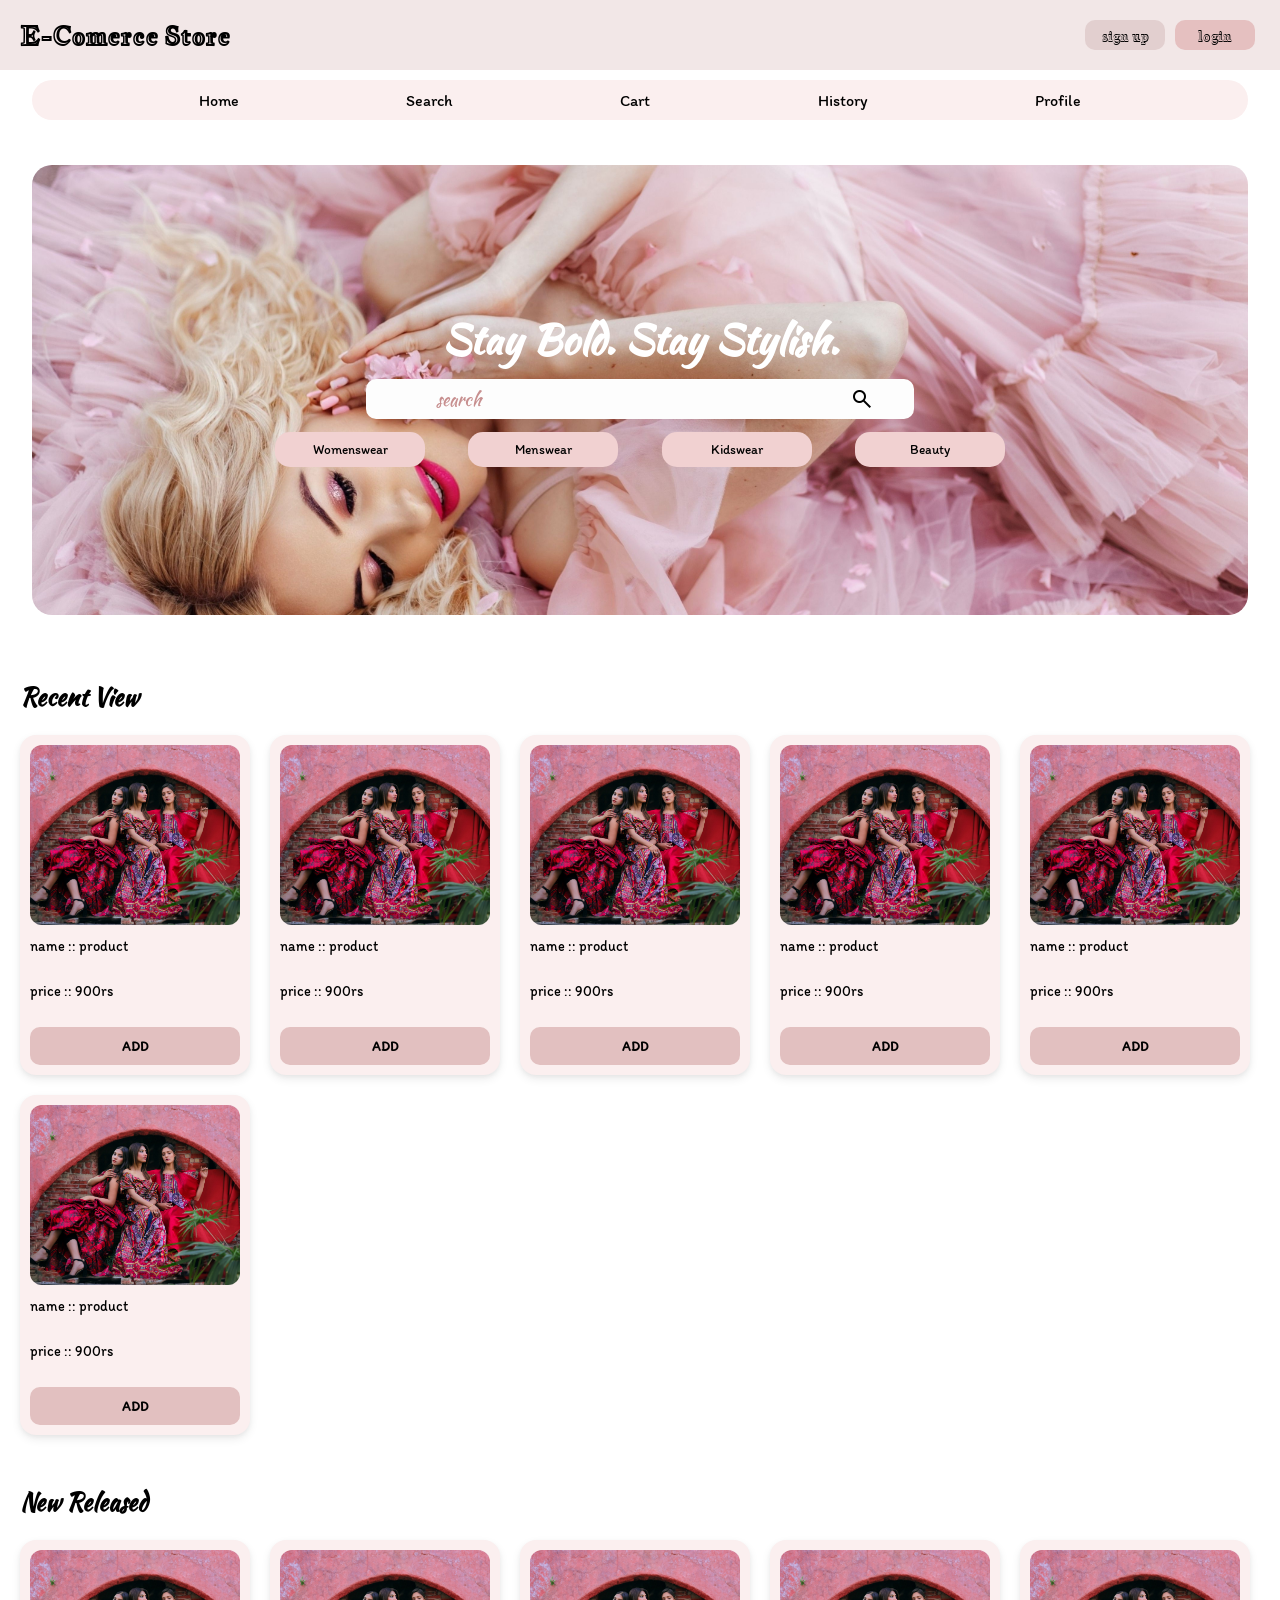
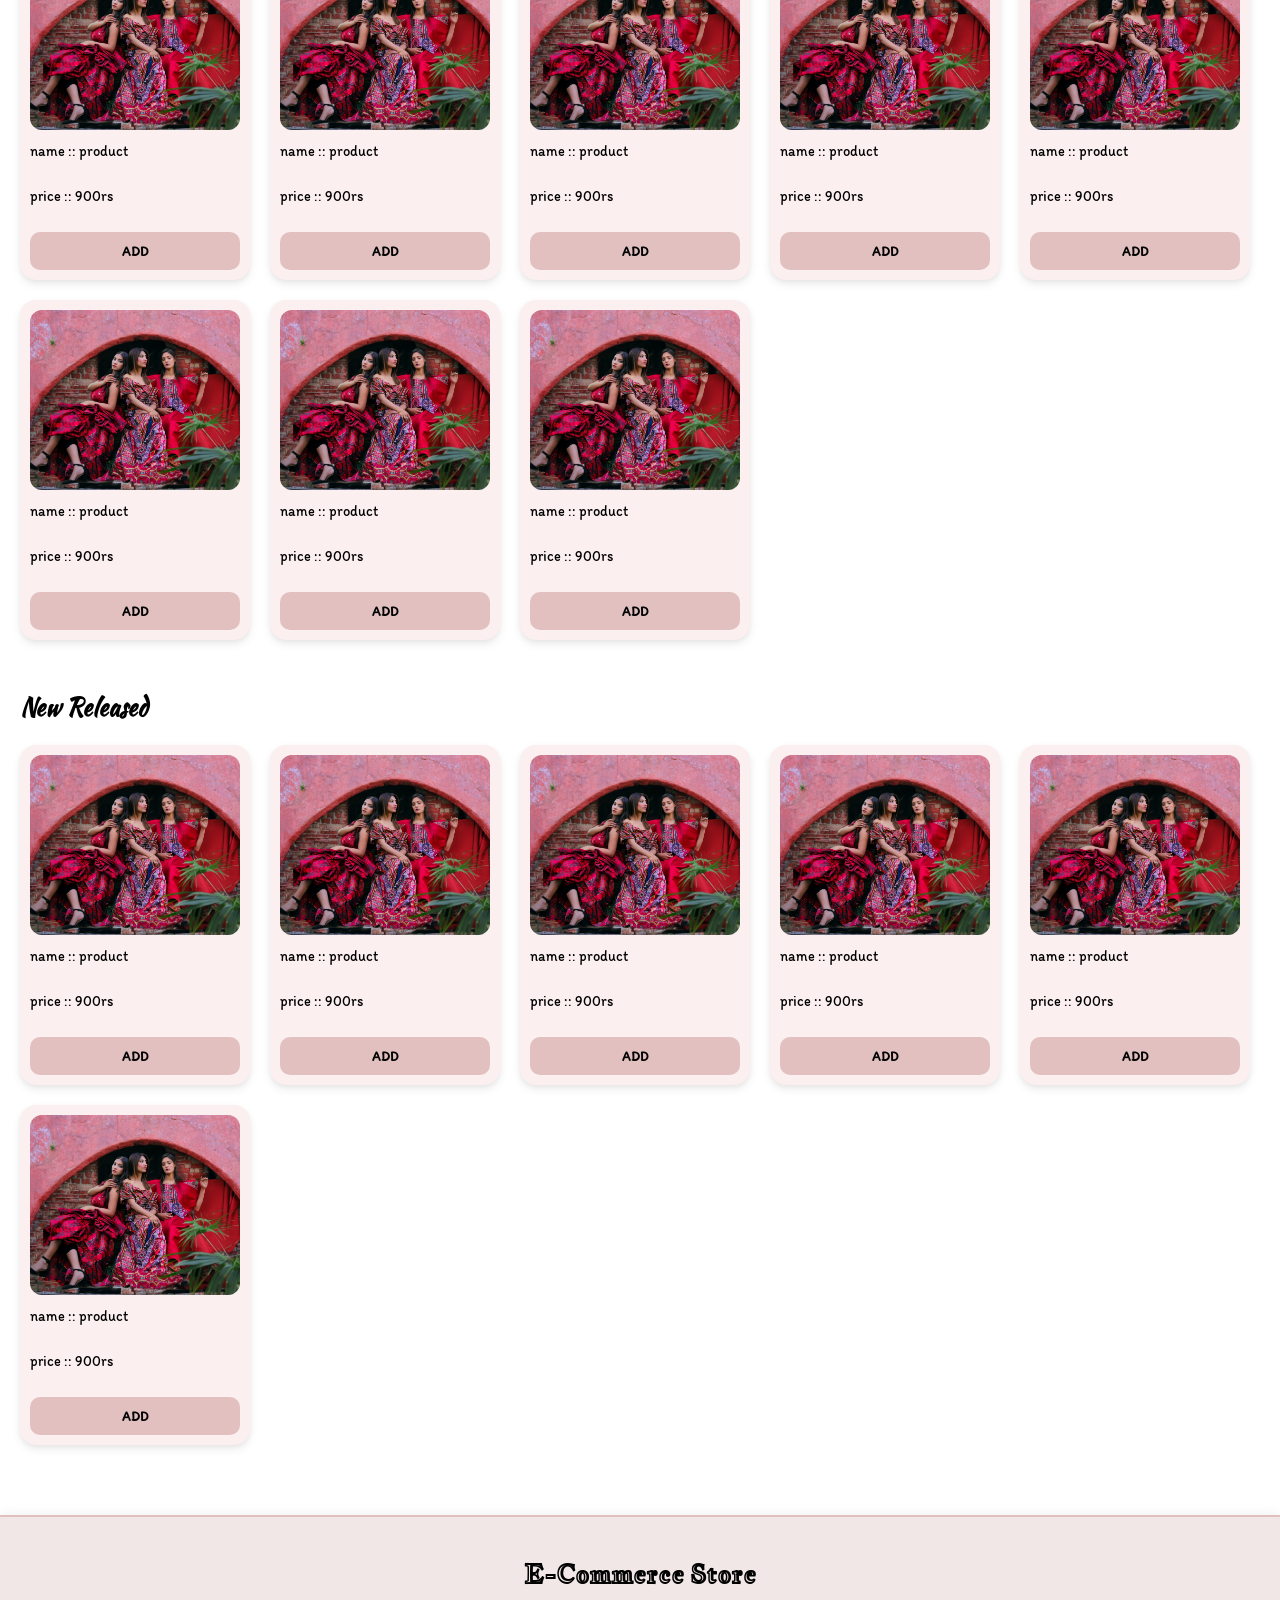
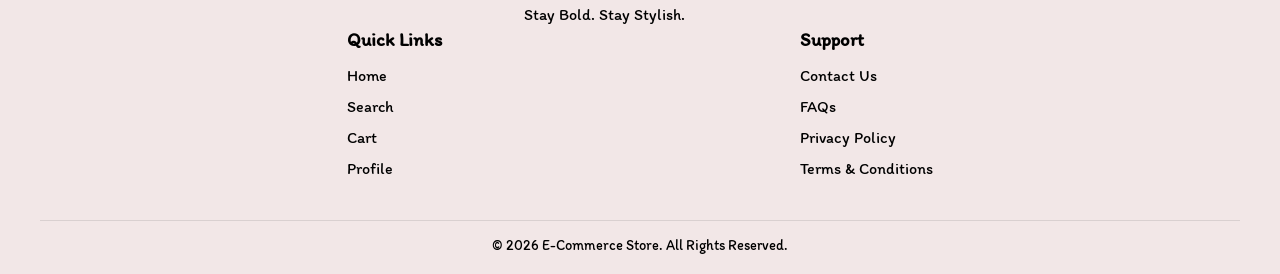
<file: index.html>
<!DOCTYPE html>
<html lang="en">

<head>
    <meta charset="UTF-8">
    <meta name="viewport" content="width=device-width, initial-scale=1.0">
    <title>E-Comerce Store</title>
    <link rel="stylesheet" href="index.css">
    <link href="https://fonts.googleapis.com/css2?family=Jacques+Francois+Shadow&display=swap" rel="stylesheet">
    <link rel="preconnect" href="https://fonts.googleapis.com">
    <link rel="preconnect" href="https://fonts.gstatic.com" crossorigin>
    <link href="https://fonts.googleapis.com/css2?family=Itim&display=swap" rel="stylesheet">
    <link rel="preconnect" href="https://fonts.googleapis.com">
    <link rel="preconnect" href="https://fonts.gstatic.com" crossorigin>
    <link href="https://fonts.googleapis.com/css2?family=Kaushan+Script&display=swap" rel="stylesheet">
    <link rel="stylesheet"
        href="https://fonts.googleapis.com/css2?family=Material+Symbols+Outlined:opsz,wght,FILL,GRAD@24,400,0,0&icon_names=search" />
    <link rel="stylesheet"
        href="https://fonts.googleapis.com/css2?family=Material+Symbols+Outlined:opsz,wght,FILL,GRAD@24,400,0,0&icon_names=user_attributes" />
    <link rel="stylesheet"
        href="https://fonts.googleapis.com/css2?family=Material+Symbols+Outlined:opsz,wght,FILL,GRAD@24,400,0,0&icon_names=mark_email_unread" />
    <link rel="stylesheet"
        href="https://fonts.googleapis.com/css2?family=Material+Symbols+Outlined:opsz,wght,FILL,GRAD@24,400,0,0&icon_names=lock" />
</head>

<body>
    <!-- This is an header of website it contain (name of website/logo,login and signup button) -->
    <!-- when the user is login/signup the button are disable and an circular image of user is appear -->
    <header>
        <h2>E-Comerce Store</h2>
        <div>
            <button id="signUpButton" class="header_buttons">sign up</button>
            <button id="loginButton" class="header_buttons">login</button>
        </div>
    </header>


    <!-- This is the navigation section of the website. -->
    <!-- User can switch page using this navigathin bar. -->
    <nav class="navigation_bar">
        <ul>
            <li class="nav_items">Home</li>
            <li class="nav_items">Search</li>
            <li class="nav_items">Cart</li>
            <li class="nav_items">History</li>
            <li class="nav_items">Profile</li>
        </ul>
    </nav>


    <!-- This is login page section user can login by his account -->
    <div class="login_section" id="loginPage">
        <div class="login_page">
            <div class="inner_box">
                <div class="left">
                    <h2>Welcome Back</h2>
                    <p>
                        Your favorite Dresses and Fashion collections are waiting.
                        Log in and continue your Fashionable journey.
                    </p>
                </div>

                <div class="right">
                    <h2>Login</h2>
                    <span class="logo">
                        <span class="material-symbols-outlined">
                            user_attributes
                        </span>
                    </span>
                    <p>login account for continue</p>
                    <div class="user_id">
                        <span class="user_logo"><span class="material-symbols-outlined">
                                user_attributes
                            </span></span>
                        <input type="text" placeholder="User Id" id="registerUserId">
                    </div>

                    <div class="l_password">
                        <span class="password_logo">
                            <span class="material-symbols-outlined">
                                lock
                            </span>
                        </span>
                        <input type="password" placeholder="Password">
                    </div>

                    <button type="button" id="loginAccountBtn" class="loginAccountBtn">Login Account</button>
                    <div class="switch_page">
                        <p>Don't have an account?</p>
                        <p id="goToRegisterPage">Register</p>
                        <p id="lCancel">cancel</p>
                    </div>
                </div>
            </div>
        </div>
    </div>

    <!-- This is registeration page section user can register his account -->
    <div class="registeration_section" id="registerPage">
        <div class="registeration_page">
            <div class="inner_box">
                <div class="left">
                    <h2>Join the Fashion Journey</h2>
                    <p>
                        Create your account and discover delicious recipes, save your favorites,
                        and explore a world of flavors crafted just for you.
                    </p>
                </div>

                <div class="right">
                    <h2>Create Account</h2>
                    <span class="logo">
                        <span class="material-symbols-outlined">
                            user_attributes
                        </span>
                    </span>
                    <p>create account for continue</p>
                    <div class="name">
                        <input type="text" placeholder="First Name" id="firstName">
                        <input type="text" placeholder="last Name" id="lastName">
                    </div>
                    <div class="user_id">
                        <span class="user_logo"><span class="material-symbols-outlined">
                                user_attributes
                            </span></span>
                        <input type="text" placeholder="User Id" id="registerUserId">
                    </div>
                    <div class="email">
                        <span class="email_logo">
                            <span class="material-symbols-outlined">
                                mark_email_unread
                            </span>
                        </span>
                        <input type="email" placeholder="Email" id="registerEmail">
                    </div>
                    <div class="password">
                        <input type="password" placeholder="Password">
                        <input type="password" placeholder="Confirm Password">
                    </div>
                    <div class="policy">
                        <input type="checkbox" id="isConditionAccepted">
                        <p>I have accepted all terms and conditions.</p>
                    </div>
                    <button type="button" id="createAccountBtn" class="createAccountBtn">Create Account</button>
                    <div class="switch_page">
                        <p>Already have an account?</p>
                        <p id="goToLoginPage">Login</p>
                        <p id="rCancel">cancel</p>
                    </div>
                </div>
            </div>
        </div>
    </div>

    <main>

        <!-- introductory section -->
        <section class="introductory_image">
            <div class="container">
                <!-- heading -->
                <h2>Stay Bold. Stay Stylish.</h2>

                <!-- search bar -->
                <div class="search_bar">
                    <input type="text" id="indexPageSearchText" placeholder="search">
                    <span class="material-symbols-outlined" id="searchSymbolBtn">
                        search
                    </span>
                </div>

                <!-- sujjestion buttons -->
                <div class="sujjestions">
                    <button class="search_content" id="womenswearButton">Womenswear</button>
                    <button class="search_content" id="menswearButton">Menswear</button>
                    <button class="search_content" id="kidswearButton">Kidswear</button>
                    <button class="search_content" id="beautyButton">Beauty</button>
                </div>
            </div>
        </section>

        <!-- This is an recent section in which user get the items which he purchase recently -->
        <section class="categories">
            <h2>Recent View</h2>
            <ul class="containers" id="recentBuyItems">
                <li class="content_box">
                    <img src="introBGImage.jpg" alt="product image">
                    <div class="content_box_bottom">
                        <p>name :: product</p>
                        <p>price :: 900rs</p>
                        <button class="add_to_cart_btn">ADD</button>
                    </div>
                </li>

                <li class="content_box">
                    <img src="introBGImage.jpg" alt="product image">
                    <div class="content_box_bottom">
                        <p>name :: product</p>
                        <p>price :: 900rs</p>
                        <button class="add_to_cart_btn">ADD</button>
                    </div>
                </li>
                <li class="content_box">
                    <img src="introBGImage.jpg" alt="product image">
                    <div class="content_box_bottom">
                        <p>name :: product</p>
                        <p>price :: 900rs</p>
                        <button class="add_to_cart_btn">ADD</button>
                    </div>
                </li>

                <li class="content_box">
                    <img src="introBGImage.jpg" alt="product image">
                    <div class="content_box_bottom">
                        <p>name :: product</p>
                        <p>price :: 900rs</p>
                        <button class="add_to_cart_btn">ADD</button>
                    </div>
                </li>
                <li class="content_box">
                    <img src="introBGImage.jpg" alt="product image">
                    <div class="content_box_bottom">
                        <p>name :: product</p>
                        <p>price :: 900rs</p>
                        <button class="add_to_cart_btn">ADD</button>
                    </div>
                </li>

                <li class="content_box">
                    <img src="introBGImage.jpg" alt="product image">
                    <div class="content_box_bottom">
                        <p>name :: product</p>
                        <p>price :: 900rs</p>
                        <button class="add_to_cart_btn">ADD</button>
                    </div>
                </li>
            </ul>
        </section>

        <!-- This is section for new released items. -->
        <section class="categories">
            <h2>New Released</h2>
            <ul class="containers" id="newReleases">
                <li class="content_box">
                    <img src="introBGImage.jpg" alt="product image">
                    <div class="content_box_bottom">
                        <p>name :: product</p>
                        <p>price :: 900rs</p>
                        <button class="add_to_cart_btn">ADD</button>
                    </div>
                </li>

                <li class="content_box">
                    <img src="introBGImage.jpg" alt="product image">
                    <div class="content_box_bottom">
                        <p>name :: product</p>
                        <p>price :: 900rs</p>
                        <button class="add_to_cart_btn">ADD</button>
                    </div>
                </li>
                <li class="content_box">
                    <img src="introBGImage.jpg" alt="product image">
                    <div class="content_box_bottom">
                        <p>name :: product</p>
                        <p>price :: 900rs</p>
                        <button class="add_to_cart_btn">ADD</button>
                    </div>
                </li>
                <li class="content_box">
                    <img src="introBGImage.jpg" alt="product image">
                    <div class="content_box_bottom">
                        <p>name :: product</p>
                        <p>price :: 900rs</p>
                        <button class="add_to_cart_btn">ADD</button>
                    </div>
                </li>
                <li class="content_box">
                    <img src="introBGImage.jpg" alt="product image">
                    <div class="content_box_bottom">
                        <p>name :: product</p>
                        <p>price :: 900rs</p>
                        <button class="add_to_cart_btn">ADD</button>
                    </div>
                </li>

                <li class="content_box">
                    <img src="introBGImage.jpg" alt="product image">
                    <div class="content_box_bottom">
                        <p>name :: product</p>
                        <p>price :: 900rs</p>
                        <button class="add_to_cart_btn">ADD</button>
                    </div>
                </li>
                <li class="content_box">
                    <img src="introBGImage.jpg" alt="product image">
                    <div class="content_box_bottom">
                        <p>name :: product</p>
                        <p>price :: 900rs</p>
                        <button class="add_to_cart_btn">ADD</button>
                    </div>
                </li>

                <li class="content_box">
                    <img src="introBGImage.jpg" alt="product image">
                    <div class="content_box_bottom">
                        <p>name :: product</p>
                        <p>price :: 900rs</p>
                        <button class="add_to_cart_btn">ADD</button>
                    </div>
                </li>
            </ul>
        </section>

        <!-- This is section of popular items. -->
        <section class="categories">
            <h2>New Released</h2>
            <ul class="containers" id="popularItems">
                <li class="content_box">
                    <img src="introBGImage.jpg" alt="product image">
                    <div class="content_box_bottom">
                        <p>name :: product</p>
                        <p>price :: 900rs</p>
                        <button class="add_to_cart_btn">ADD</button>
                    </div>
                </li>

                <li class="content_box">
                    <img src="introBGImage.jpg" alt="product image">
                    <div class="content_box_bottom">
                        <p>name :: product</p>
                        <p>price :: 900rs</p>
                        <button class="add_to_cart_btn">ADD</button>
                    </div>
                </li>
                <li class="content_box">
                    <img src="introBGImage.jpg" alt="product image">
                    <div class="content_box_bottom">
                        <p>name :: product</p>
                        <p>price :: 900rs</p>
                        <button class="add_to_cart_btn">ADD</button>
                    </div>
                </li>

                <li class="content_box">
                    <img src="introBGImage.jpg" alt="product image">
                    <div class="content_box_bottom">
                        <p>name :: product</p>
                        <p>price :: 900rs</p>
                        <button class="add_to_cart_btn">ADD</button>
                    </div>
                </li>
                <li class="content_box">
                    <img src="introBGImage.jpg" alt="product image">
                    <div class="content_box_bottom">
                        <p>name :: product</p>
                        <p>price :: 900rs</p>
                        <button class="add_to_cart_btn">ADD</button>
                    </div>
                </li>

                <li class="content_box">
                    <img src="introBGImage.jpg" alt="product image">
                    <div class="content_box_bottom">
                        <p>name :: product</p>
                        <p>price :: 900rs</p>
                        <button class="add_to_cart_btn">ADD</button>
                    </div>
                </li>
            </ul>
        </section>
    </main>

    <!-- This is an footer section of this website -->
    <footer class="footer">
        <div class="footer_brand">
            <h2>E-Commerce Store</h2>
            <p>Stay Bold. Stay Stylish.</p>
        </div>

        <div class="footer_content">
            <div class="footer_links">
                <h3>Quick Links</h3>
                <ul>
                    <li>Home</li>
                    <li>Search</li>
                    <li>Cart</li>
                    <li>Profile</li>
                </ul>
            </div>

            <div class="footer_support">
                <h3>Support</h3>
                <ul>
                    <li>Contact Us</li>
                    <li>FAQs</li>
                    <li>Privacy Policy</li>
                    <li>Terms & Conditions</li>
                </ul>
            </div>
        </div>

        <div class="footer_bottom">
            <p>© 2026 E-Commerce Store. All Rights Reserved.</p>
        </div>
    </footer>
</body>
<script src="index.js"></script>

</html>
</file>
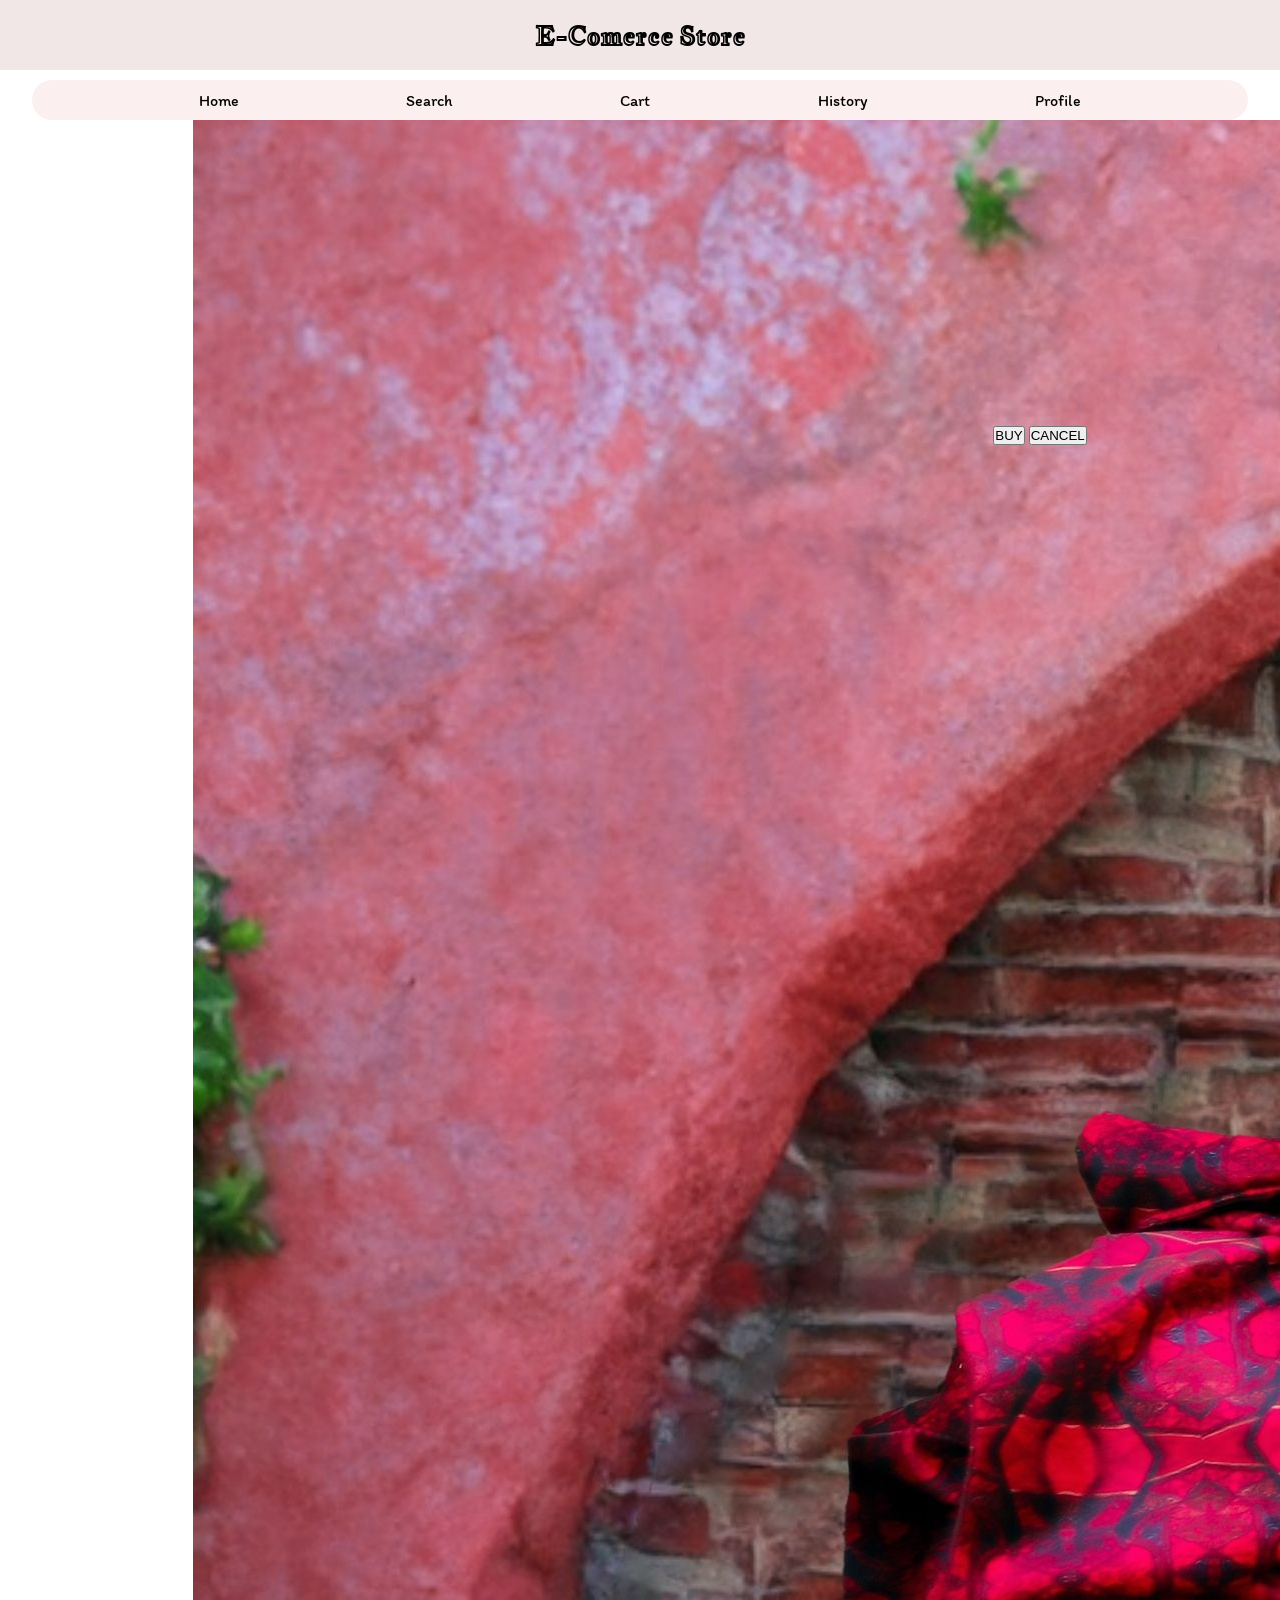
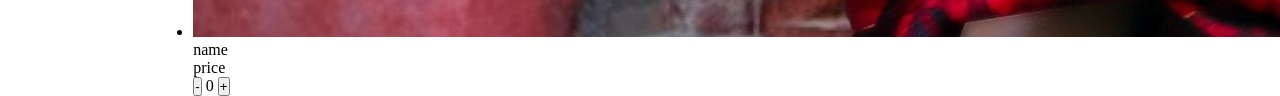
<file: cart_page.html>
<!DOCTYPE html>
<html lang="en">

<head>
    <meta charset="UTF-8">
    <meta name="viewport" content="width=device-width, initial-scale=1.0">
    <title>Cart Page</title>
    <link rel="stylesheet" href="cart.css">
    <link href="https://fonts.googleapis.com/css2?family=Jacques+Francois+Shadow&display=swap" rel="stylesheet">
    <link rel="preconnect" href="https://fonts.googleapis.com">
    <link rel="preconnect" href="https://fonts.gstatic.com" crossorigin>
    <link href="https://fonts.googleapis.com/css2?family=Itim&display=swap" rel="stylesheet">
    <link rel="preconnect" href="https://fonts.googleapis.com">
    <link rel="preconnect" href="https://fonts.gstatic.com" crossorigin>
    <link href="https://fonts.googleapis.com/css2?family=Kaushan+Script&display=swap" rel="stylesheet">
    <link rel="stylesheet"
        href="https://fonts.googleapis.com/css2?family=Material+Symbols+Outlined:opsz,wght,FILL,GRAD@24,400,0,0&icon_names=search" />
</head>

<body>
    <!-- header html code -->
    <header>
        <h2>E-Comerce Store</h2>
    </header>

    <!-- navigation bar html code -->
    <nav class="navigation_bar">
        <ul>
            <li class="nav_items">Home</li>
            <li class="nav_items">Search</li>
            <li class="nav_items">Cart</li>
            <li class="nav_items">History</li>
            <li class="nav_items">Profile</li>
        </ul>
    </nav>


    <!-- main section of cart items -->
    <main>
        <!-- cart items -->
        <section class="cart_items">
            <ul class="cart_item_list">
                <li>
                    <img src="introBG.jpg" alt="image">
                    <div class="cart_item_data">
                        <p>name</p>
                        <p>price</p>
                    </div>
                    <div class="item_quantity">
                        <button id="minusBtn">-</button>
                        <span id="quantity">0</span>
                        <button id="plusBtn">+</button>
                    </div>
                </li>
            </ul>
        </section>

        <!-- decision making -->
        <section class="buy_or_cancel">
            <button class="decision_btn" id="buyBtn">BUY</button>
            <button class="decision_btn" id="cancelBtn">CANCEL</button>
        </section>
    </main>
</body>

</html>
</file>
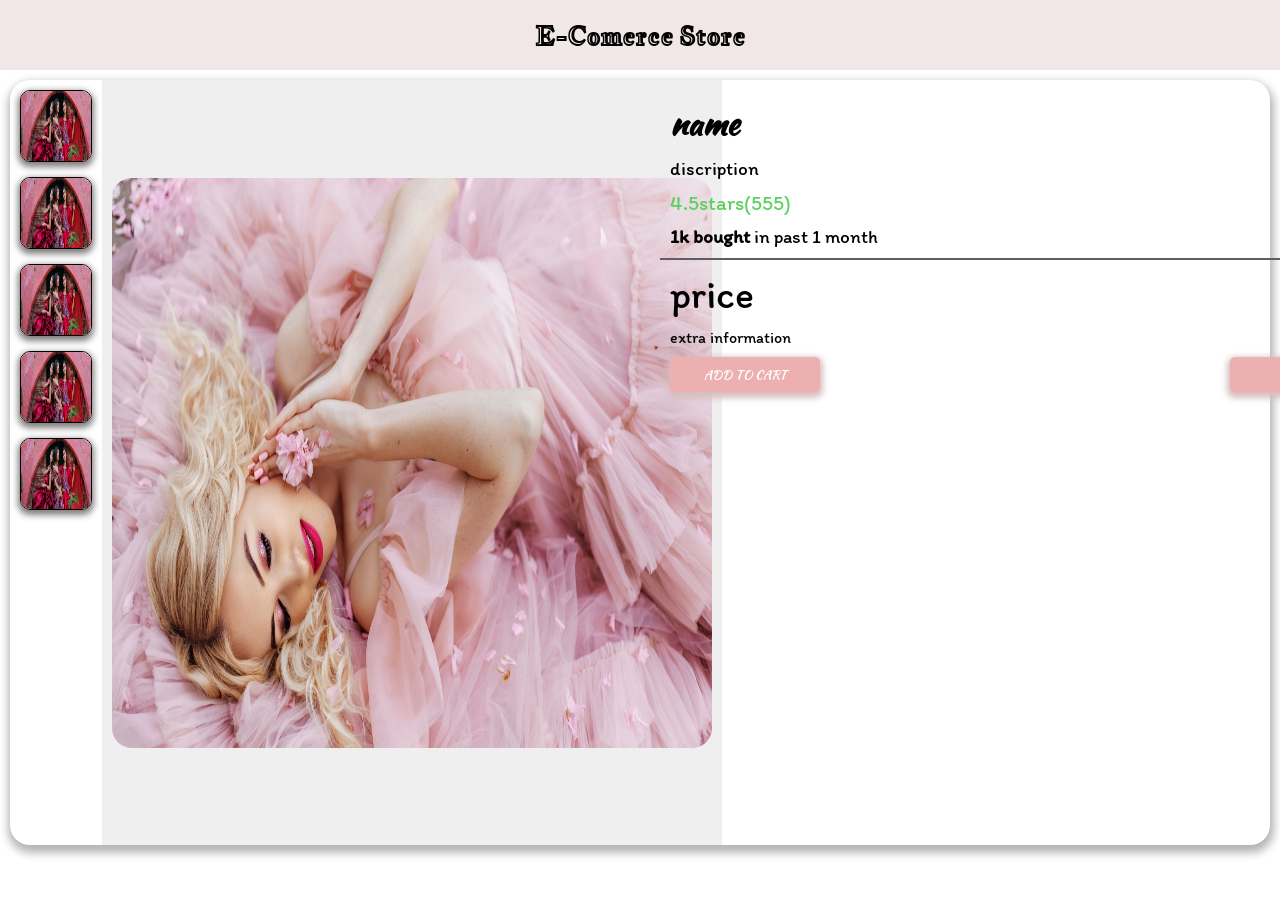
<file: display_items.html>
<!DOCTYPE html>
<html lang="en">

<head>
    <meta charset="UTF-8">
    <meta name="viewport" content="width=device-width, initial-scale=1.0">
    <title>Display Items</title>
    <link rel="stylesheet" href="display_item.css">
    <link href="https://fonts.googleapis.com/css2?family=Jacques+Francois+Shadow&display=swap" rel="stylesheet">
    <link rel="preconnect" href="https://fonts.googleapis.com">
    <link rel="preconnect" href="https://fonts.gstatic.com" crossorigin>
    <link href="https://fonts.googleapis.com/css2?family=Itim&display=swap" rel="stylesheet">
    <link rel="preconnect" href="https://fonts.googleapis.com">
    <link rel="preconnect" href="https://fonts.gstatic.com" crossorigin>
    <link href="https://fonts.googleapis.com/css2?family=Kaushan+Script&display=swap" rel="stylesheet">
</head>

<body>
    <!-- header html code -->
    <header>
        <h2>E-Comerce Store</h2>
    </header>

    <main>
        <section class="container">
            <aside class="left">
                <div class="left_sujjestions">
                    <img src="introBG.jpg" alt="image">
                    <img src="introBG.jpg" alt="image">
                    <img src="introBG.jpg" alt="image">
                    <img src="introBG.jpg" alt="image">
                    <img src="introBG.jpg" alt="image">
                </div>
                <div class="item_image">
                    <img src="introBG3.jpg" alt="image">
                </div>
            </aside>
            <aside class="right">
                <div class="upper">
                    <h3>name</h3>
                    <p>discription</p>
                    <div class="rating">
                        <span>4.5</span>
                        <span>stars</span>
                        <span>(555)</span>
                    </div>
                    <p><strong>1k bought</strong> in past 1 month</p>
                </div>
                <div class="below">
                    <div class="price" id="price">price</div>
                    <div class="extra_info">extra information</div>
                    <div class="buttons">
                        <button id="addToCartBtn" class="btn">ADD TO CART</button>
                        <button id="buyBtn" class="btn">BUY</button>
                    </div>
                </div>
            </aside>
        </section>
    </main>
</body>

</html>
</file>
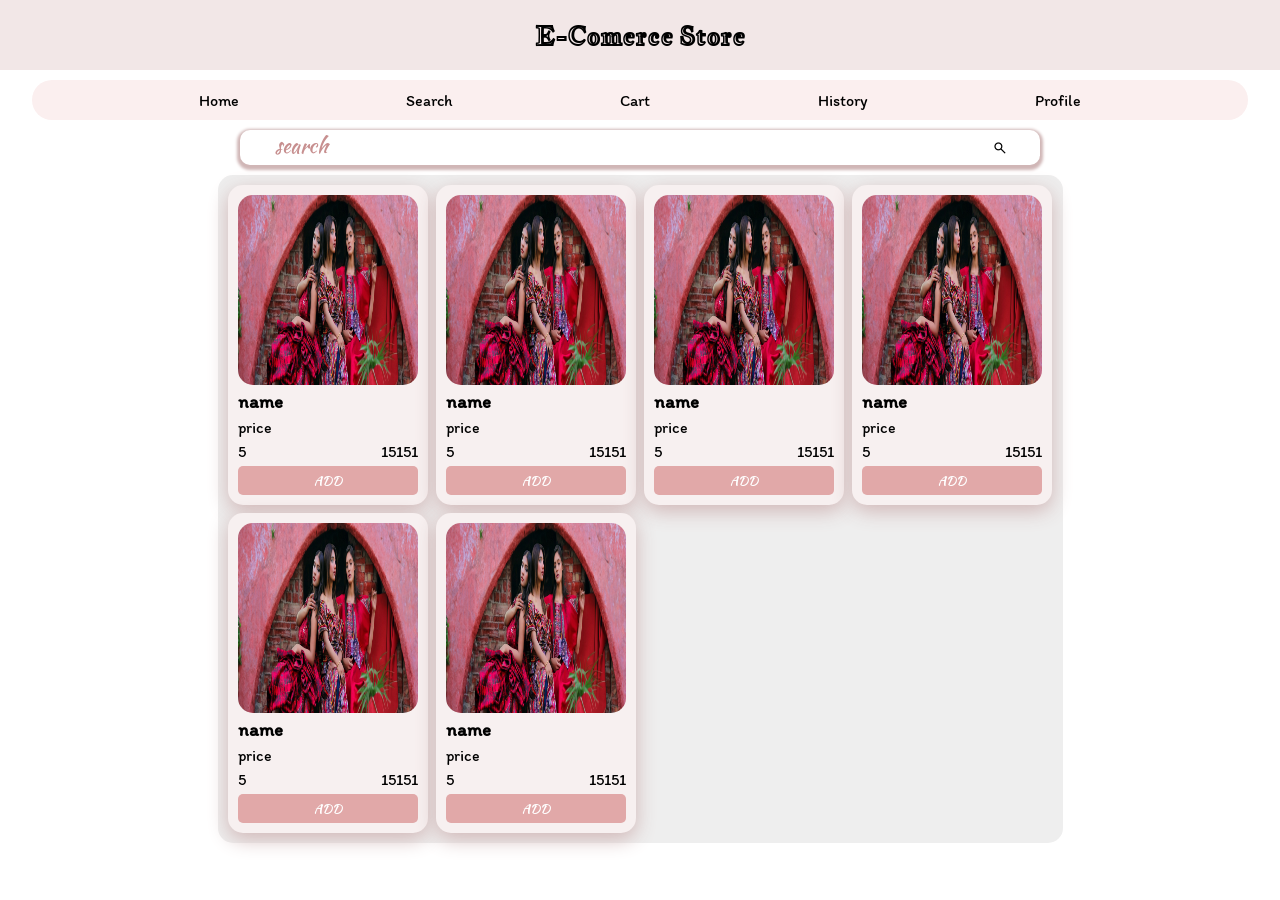
<file: search.html>
<!DOCTYPE html>
<html lang="en">

<head>
    <meta charset="UTF-8">
    <meta name="viewport" content="width=device-width, initial-scale=1.0">
    <title>Search Page</title>
    <link rel="stylesheet" href="search.css">
    <link href="https://fonts.googleapis.com/css2?family=Jacques+Francois+Shadow&display=swap" rel="stylesheet">
    <link rel="preconnect" href="https://fonts.googleapis.com">
    <link rel="preconnect" href="https://fonts.gstatic.com" crossorigin>
    <link href="https://fonts.googleapis.com/css2?family=Itim&display=swap" rel="stylesheet">
    <link rel="preconnect" href="https://fonts.googleapis.com">
    <link rel="preconnect" href="https://fonts.gstatic.com" crossorigin>
    <link href="https://fonts.googleapis.com/css2?family=Kaushan+Script&display=swap" rel="stylesheet">
    <link rel="stylesheet"
        href="https://fonts.googleapis.com/css2?family=Material+Symbols+Outlined:opsz,wght,FILL,GRAD@24,400,0,0&icon_names=search" />
</head>

<body>
    <!-- header html code -->
    <header>
        <h2>E-Comerce Store</h2>
    </header>

    <!-- navigation bar html code -->
    <nav class="navigation_bar">
        <ul>
            <li class="nav_items">Home</li>
            <li class="nav_items">Search</li>
            <li class="nav_items">Cart</li>
            <li class="nav_items">History</li>
            <li class="nav_items">Profile</li>
        </ul>
    </nav>

    <!-- search bar html code -->
    <main>
        <section class="search_input">
            <div class="container">
                <input type="text" placeholder="search" id="searchProductInput">
                <span class="material-symbols-outlined" id="searchSymbolBtn">
                    search
                </span>
            </div>
        </section>


        <!-- search items section. ser see the searched items here. -->
        <section class="search_items">
            <ul class="item_list">
                <li>
                    <img src="introBG.jpg" alt="image" class="item_image">
                    <h3 class="item_name">name</h3>
                    <div class="price">price</div>
                    <div class="rating">
                        <div class="star">5</div>
                        <div class="number_of_reviews">15151</div>
                    </div>
                    <button class="add_to_cart_btn">ADD</button>
                </li>
                <li>
                    <img src="introBG.jpg" alt="image" class="item_image">
                    <h3 class="item_name">name</h3>
                    <div class="price">price</div>
                    <div class="rating">
                        <div class="star">5</div>
                        <div class="number_of_reviews">15151</div>
                    </div>
                    <button class="add_to_cart_btn">ADD</button>
                </li>
                <li>
                    <img src="introBG.jpg" alt="image" class="item_image">
                    <h3 class="item_name">name</h3>
                    <div class="price">price</div>
                    <div class="rating">
                        <div class="star">5</div>
                        <div class="number_of_reviews">15151</div>
                    </div>
                    <button class="add_to_cart_btn">ADD</button>
                </li>
                <li>
                    <img src="introBG.jpg" alt="image" class="item_image">
                    <h3 class="item_name">name</h3>
                    <div class="price">price</div>
                    <div class="rating">
                        <div class="star">5</div>
                        <div class="number_of_reviews">15151</div>
                    </div>
                    <button class="add_to_cart_btn">ADD</button>
                </li>
                <li>
                    <img src="introBG.jpg" alt="image" class="item_image">
                    <h3 class="item_name">name</h3>
                    <div class="price">price</div>
                    <div class="rating">
                        <div class="star">5</div>
                        <div class="number_of_reviews">15151</div>
                    </div>
                    <button class="add_to_cart_btn">ADD</button>
                </li>
                <li>
                    <img src="introBG.jpg" alt="image" class="item_image">
                    <h3 class="item_name">name</h3>
                    <div class="price">price</div>
                    <div class="rating">
                        <div class="star">5</div>
                        <div class="number_of_reviews">15151</div>
                    </div>
                    <button class="add_to_cart_btn">ADD</button>
                </li>
            </ul>
        </section>
    </main>
</body>

</html>
</file>
<file: index.css>
* {
    margin: 0;
    padding: 0;
}

body {
    margin: 0;
    padding: 0;
    box-sizing: border-box;
}

:root {

    /* header style kit */
    --headerFont: "Jacques Francois Shadow";
    --headerBGColor: #F2E7E7;
    --signUpButtonColor: #E2CFCF;
    --loginButtonColor: #E5C0C0;
    --headerTextColor: #000000;


    /* navigation bar style kit */
    --navBarBGColor: #FBEFEF;
    --navBarFont: "Itim";
    --navBarTextColor: #000000;


    /* registeration and login page style kit */
    --pageBGColor: linear-gradient(135deg,
            #ffa5e5,
            #f78b8b,
            #cf6ede);
    --innerBoxBGColor: #FBEFEF;
    --pageHeadingFont: "Jacques Francois Shadow";
    --pageRemainingItemFont: "Itim";
    --pageItemColor: #000000;


    /* introductory section style kit */
    --introBGImg: url("introBG3.jpg");
    --introFont: "Kaushan Script";
    --introTextColor: #FFFFFF;
    --sujjestionFont: "Itim";
    --sujjestionBGColor: #F1D1D1;
    --sujjestionTextColor: #000000;
    --searchBarBG: #FDFDFD;
    --searchTextColor: #C78F8F;


    /* category sections style kit */
    --categoryHeadingFont: "Kaushan Script";
    --categoryFont: "Itim";
    --categoryTextColor: #000000;
    --addBtnBGColor: #E2C0C0;
    --categoryBGColor: #FBEFEF;
    --contentBoxShadow: 0 4px 10px rgba(0, 0, 0, 0.08),
        0 2px 4px rgba(0, 0, 0, 0.04);
    --contentBoxShadowOnHover: 0 12px 25px rgba(0, 0, 0, 0.15),
        0 5px 10px rgba(0, 0, 0, 0.08);
    --addBtnShadow: 0 4px 10px rgba(0, 0, 0, 0.15);


    /* footer style kit */
    --footerBGColor: #F2E7E7;
    --footerBorderColor: #E2C0C0;
    --footerHeadingFont: "Jacques Francois Shadow";
    --footerTextFont: "Itim";
    --footerHeadingColor: #000000;
    --footerTextColor: #000000;
    --footerHoverColor: #C78F8F;
    --footerDividerColor: rgba(0, 0, 0, 0.1);
    --footerShadow: 0 -2px 10px rgba(0, 0, 0, 0.05);
}



/* header styling start from here. */
header {
    height: 70px;
    display: flex;
    align-items: center;
    justify-content: space-between;
    padding: 0 20px;
    background-color: var(--headerBGColor);
    font-family: var(--headerFont);
    color: var(--headerTextColor);
}

header div {
    display: flex;
    align-items: center;
}

.header_buttons {
    width: 80px;
    height: 30px;
    margin: 0 5px;
    border-radius: 10px;
    border: none;
    font-family: var(--headerFont);
    transition: transform 0.3s ease;
}

.header_buttons:hover {
    transform: scale(1.2);
}

.header_buttons:active {
    transform: scale(0.9);
}

#signUpButton {
    background-color: var(--signUpButtonColor);
}

#loginButton {
    background-color: var(--loginButtonColor);
}


/* navigation bar styling start from here. */
.navigation_bar {
    width: 100vw;
    height: 50px;
    display: flex;
    justify-content: center;
}

.navigation_bar ul {
    display: flex;
    justify-content: space-evenly;
    align-items: center;
    width: 95%;
    height: 40px;
    background-color: var(--navBarBGColor);
    border-radius: 20px;
    margin: 10px 0;
}

.nav_items {
    list-style: none;
    color: var(--navBarTextColor);
    font-family: var(--navBarFont);
    transition: transform 0.3s ease;
}

.nav_items:hover {
    transform: scale(1.2);
}

.nav_items:active {
    transform: scale(0.9);
}


/* introductory section style start from here */
.introductory_image {
    margin: 20px 0;
    height: 500px;
    display: flex;
    justify-content: center;
    align-items: center;
}

.container {
    width: 95%;
    height: 90%;
    background: var(--introBGImg);
    background-size: cover;
    background-position: center;
    background-repeat: no-repeat;
    display: flex;
    flex-direction: column;
    justify-content: center;
    align-items: center;
    border-radius: 20px;
}

/* heading style */
.container h2 {
    font-family: var(--introFont);
    color: var(--introTextColor);
    font-size: 2.5rem;
}

/* search bar style */
.search_bar {
    width: 45%;
    height: 40px;
    margin: 10px 0;
    background-color: var(--searchBarBG);
    display: flex;
    justify-content: center;
    align-items: center;
    border-radius: 10px;
}

.search_bar input {
    width: 70%;
    height: 25px;
    margin: 0 20px;
    padding: 0 10px;
    background: transparent;
    border: none;
    font-size: 1.1rem;
    color: var(--searchTextColor);
    font-family: var(--introFont);
}

.search_bar input::placeholder {
    color: var(--searchTextColor);
    font-family: var(--introFont);
}

.search_bar input:focus {
    outline: none;
}

/* search icon style */
.material-symbols-outlined:hover {
    transform: scale(1.2);
    transition: transform 0.3s ease;
}

.material-symbols-outlined:active {
    transform: scale(0.9);
}

/* sujjestion section style */
.sujjestions {
    width: 60%;
    height: 40px;
    display: flex;
    justify-content: space-between;
    align-items: center;
}

.search_content {
    width: 150px;
    height: 35px;
    border-radius: 15px;
    border: none;
    background-color: var(--sujjestionBGColor);
    font-family: var(--sujjestionFont);
    color: var(--sujjestionTextColor);
    transition: transform 0.3s ease;
}

.search_content:hover {
    transform: scale(1.15);
}

.search_content:active {
    transform: scale(0.9);
}


/* category section style start from here */
.categories {
    padding: 20px;
    margin: 10px 0;
}

.categories h2 {
    margin-bottom: 20px;
    font-family: var(--categoryHeadingFont);
    color: var(--categoryTextColor);
}

.containers {
    display: flex;
    width: 100%;
    gap: 20px;
    align-items: center;
    flex-wrap: wrap;
    list-style: none;
    padding: 0;
    scrollbar-width: none;
}

/* Product Card */
.content_box {
    width: 210px;
    height: 320px;
    background-color: var(--categoryBGColor);
    border-radius: 16px;
    padding: 10px;
    display: flex;
    flex-direction: column;
    flex: 0 0 210px;
    align-items: center;
    box-shadow: var(--contentBoxShadow);
    transition: transform 0.3s ease,
        box-shadow 0.3s ease;
    flex-shrink: 0;
}

.content_box:hover {
    transform: translateY(-4px);
    box-shadow: var(--contentBoxShadowOnHover);
}

/* Product Image */
.content_box img {
    width: 100%;
    height: 180px;
    object-fit: cover;
    border-radius: 12px;
    transition: transform 0.3s ease;
}

/* Image Zoom Effect */
.content_box:hover img {
    transform: scale(1.04);
}

.content_box img:active {
    transition: transform 0.3s ease;
    transform: scale(0.9);
}

.content_box_bottom {
    width: 100%;
    flex: 1;
    margin-top: 12px;
    display: flex;
    flex-direction: column;
    justify-content: space-between;
}

.content_box_bottom p {
    font-family: var(--categoryFont);
    color: var(--categoryTextColor);
    font-size: 0.9rem;
    margin: 0;
}

/* Add To Cart Button */
.add_to_cart_btn {
    width: 100%;
    height: 38px;
    background-color: var(--addBtnBGColor);
    color: var(--categoryTextColor);
    border: none;
    border-radius: 10px;
    font-family: var(--categoryFont);
    font-weight: 600;
    cursor: pointer;
    transition:
        transform 0.2s ease,
        opacity 0.2s ease,
        box-shadow 0.2s ease;
}

.add_to_cart_btn:hover {
    opacity: 0.9;
    transform: translateY(-2px);
    box-shadow: var(--addBtnShadow);
}

.add_to_cart_btn:active {
    transform: scale(0.96);
}


/* footer styling start from here */
.footer {
    display: flex;
    flex-direction: column;
    align-items: center;

    margin-top: 50px;
    padding: 40px 40px 20px;

    background-color: var(--footerBGColor);
    border-top: 2px solid var(--footerBorderColor);
    box-shadow: var(--footerShadow);
}

.footer_content {
    width: 100%;
    max-width: 1400px;

    display: flex;
    justify-content: space-evenly;
    flex-wrap: wrap;
    gap: 50px;
}

.footer_brand {
    max-width: 320px;
}

.footer_brand h2 {
    font-family: var(--footerHeadingFont);
    color: var(--footerHeadingColor);
    margin-bottom: 12px;
}

.footer_brand p {
    font-family: var(--footerTextFont);
    color: var(--footerTextColor);
    line-height: 1.6;
}

.footer_links h3,
.footer_support h3 {
    font-family: var(--footerTextFont);
    color: var(--footerHeadingColor);
    margin-bottom: 15px;
}

.footer_links ul,
.footer_support ul {
    list-style: none;
}

.footer_links li,
.footer_support li {
    font-family: var(--footerTextFont);
    color: var(--footerTextColor);

    margin-bottom: 12px;
    cursor: pointer;

    transition:
        color 0.2s ease,
        transform 0.2s ease;
}

.footer_links li:hover,
.footer_support li:hover {
    color: var(--footerHoverColor);
    transform: translateX(5px);
}

.footer_links li:active,
.footer_support li:active {
    transform: scale(0.95);
}

.footer_bottom {
    width: 100%;
    max-width: 1400px;

    margin-top: 30px;
    padding-top: 15px;

    border-top: 1px solid var(--footerDividerColor);
    text-align: center;
}

.footer_bottom p {
    font-family: var(--footerTextFont);
    color: var(--footerTextColor);
    font-size: 0.9rem;
}


/* Styling of registeration and login page start from here */
.login_section {
    display: none;
    justify-content: center;
    align-items: center;
    position: fixed;
    left: 0;
    top: 0;
    width: 100vw;
    height: 100vh;
    background: transparent;
    backdrop-filter: blur(5px);
}

.registeration_section {
    display: none;
    justify-content: center;
    align-items: center;
    position: fixed;
    left: 0;
    top: 0;
    background-color: white;
    width: 100vw;
    height: 100vh;
    background: transparent;
    backdrop-filter: blur(5px);
}

.registeration_page,
.login_page {
    width: 80%;
    height: 80%;
    z-index: 2;
    opacity: 1;
    background: var(--pageBGColor);
    padding: 40px;
    border-radius: 15px;
}

.inner_box {
    background-color: var(--innerBoxBGColor);
    display: flex;
    justify-content: center;
    align-items: center;
    width: 100%;
    height: 85%;
    padding: 40px 0;
    border-radius: 15px;
}

.inner_box input::placeholder {
    color: black;
    font-family: var(--pageRemainingItemFont);
}


/* left side styling */
.left {
    width: 60%;
    height: 100%;
    display: flex;
    flex-direction: column;
    justify-content: center;
    align-items: center;
    border-right: 2px solid red;
}

.left h2 {
    font-family: var(--pageHeadingFont);
    font-size: 3rem;
    margin-bottom: 20px;
    color: var(--pageItemColor);
}

.left p {
    font-size: 1.2rem;
    font-family: var(--pageRemainingItemFont);
    color: var(--pageItemColor);
}


/* right side styling */
.right {
    height: 100%;
    display: flex;
    flex-direction: column;
    align-items: center;
    justify-content: center;
    color: var(--pageItemColor);
    margin-left: 20px;
}

.right h2 {
    font-family: var(--pageHeadingFont);
    font-size: 2rem;
    margin-bottom: 5px;
}

.logo {
    width: 60px;
    height: 60px;
    border-radius: 30px;
    background: var(--pageBGColor);
}

.logo span {
    width: 100%;
    height: 100%;
    color: white;
    display: flex;
    justify-content: center;
    align-items: center;
    font-size: 2.5rem;
}

.right p {
    font-family: var(--pageRemainingItemFont);
    margin-bottom: 10px;
}

.name,
.password {
    width: 300px;
    display: flex;
    justify-content: space-between;
    align-items: center;
    height: 35px;
}

.name input,
.password input {
    width: 140px;
    height: 25px;
    padding: 2px;
}

.user_id,
.email,
.l_password {
    width: 300px;
    display: flex;
    margin: 5px 0;
    display: flex;
    align-items: center;
}

.user_id input,
.email input,
.l_password input {
    width: 260px;
    height: 25px;
    padding: 2px;
}

.user_id span,
.email span,
.l_password span {
    width: 30px;
    height: 30px;
    display: flex;
    justify-content: center;
    align-items: center;
    font-size: 1.3rem;
    background: var(--pageBGColor);
}

.policy {
    display: flex;
    justify-content: center;
    align-items: center;
}

.policy input {
    width: 15px;
    height: 15px;
}


.createAccountBtn,
.loginAccountBtn {
    width: 200px;
    height: 30px;
    border-radius: 5px;
    background: var(--pageBGColor);
    color: white;
    border: none;
    margin: 10px 0;
}

.createAccountBtn:hover,
.loginAccountBtn:hover {
    transform: scale(1.2);
}

.createAccountBtn:active,
.loginAccountBtn:active {
    transform: scale(0.9);
}

.switch_page {
    display: flex;
    width: 300px;
    justify-content: space-between;
    margin-top: 5px;
}

.switch_page p {
    margin: 0;
    font-family: var(--pageRemainingItemFont);
}

.switch_page p:nth-child(2):hover,
.switch_page p:nth-child(3):hover {
    cursor: pointer;
    transform: scale(1.2);
}

.switch_page p:nth-child(2):active,
.switch_page p:nth-child(3):active {
    cursor: pointer;
    transform: scale(0.9);
}
</file>
<file: cart.css>
* {
    margin: 0;
    padding: 0;
}

body {
    margin: 0;
    padding: 0;
    box-sizing: border-box;
}

:root {

    /* header style kit */
    --headerFont: "Jacques Francois Shadow";
    --headerBGColor: #F2E7E7;
    --headerTextColor: #000000;


    /* navigation bar style kit */
    --navBarBGColor: #FBEFEF;
    --navBarFont: "Itim";
    --navBarTextColor: #000000;
}


/* header styling start from here. */
header {
    height: 70px;
    display: flex;
    align-items: center;
    justify-content: center;
    padding: 0 20px;
    background-color: var(--headerBGColor);
    font-family: var(--headerFont);
    color: var(--headerTextColor);
}

/* navigation bar styling start from here. */
.navigation_bar {
    width: 100vw;
    height: 50px;
    display: flex;
    justify-content: center;
}

.navigation_bar ul {
    display: flex;
    justify-content: space-evenly;
    align-items: center;
    width: 95%;
    height: 40px;
    background-color: var(--navBarBGColor);
    border-radius: 20px;
    margin: 10px 0;
}

.nav_items {
    list-style: none;
    color: var(--navBarTextColor);
    font-family: var(--navBarFont);
    transition: transform 0.3s ease;
}

.nav_items:hover {
    transform: scale(1.2);
}

.nav_items:active {
    transform: scale(0.9);
}


/* cart section styling start from here */
main {
    display: flex;
    justify-content: center;
    align-items: center;
}

.cart_items {
    width: 800px;
    height: 70vh;
}
</file>
<file: display_item.css>
* {
    margin: 0;
    padding: 0;
}

body {
    margin: 0;
    padding: 0;
    box-sizing: border-box;
}

:root {

    /* header style kit */
    --headerFont: "Jacques Francois Shadow";
    --headerBGColor: #F2E7E7;
    --headerTextColor: #000000;
}


/* header styling start from here. */
header {
    height: 70px;
    display: flex;
    align-items: center;
    justify-content: center;
    padding: 0 20px;
    background-color: var(--headerBGColor);
    font-family: var(--headerFont);
    color: var(--headerTextColor);
}


main {
    height: 85vh;
    padding: 10px;
    display: flex;
    justify-content: center;
    align-items: center;
}

.container {
    border-radius: 20px;
    width: 100%;
    height: 100%;
    display: flex;
    box-shadow: 1px 5px 8px 3px rgb(184, 180, 180);
}


/* left side styling */
.left {
    width: 50vw;
    height: 100%;
    display: flex;
}

.left_sujjestions {
    width: 80px;
    padding: 10px;
    display: flex;
    flex-wrap: wrap;
    flex-direction: column;
    align-items: center;
    gap: 15px;
}

.left_sujjestions img {
    width: 70px;
    height: 70px;
    border-radius: 10px;
    transition: transform 0.3s ease;
    box-shadow: 0 3px 6px 2px rgb(130, 127, 127);
    border: 1px solid black;
}

.left_sujjestions img:hover {
    transform: scale(1.1);
}

.left_sujjestions img:active {
    transform: scale(0.95);
}

.item_image {
    width: 640px;
    padding: 10px;
    display: flex;
    flex-wrap: wrap;
    justify-content: center;
    align-items: center;
    background-color: #efefef;
}

.item_image img {
    width: 600px;
    height: 570px;
    border-radius: 20px;
}

.right {
    display: flex;
    flex-direction: column;
    padding: 10px;
    width: 50vw;
}

.upper {
    display: flex;
    flex-direction: column;
    border-bottom: 2px solid rgb(99, 94, 94);
    width: 710px;
    padding: 10px;
    gap: 10px;
    font-family: "Itim";
}

.upper h3 {
    font-family: "Kaushan Script";
    font-size: 2rem;
    color: black;
}

.upper p {
    color: #000000;
    font-size: 1.2rem;
}

.rating {
    display: flex;
    flex-wrap: wrap;
    flex-shrink: none;
    font-size: 1.3rem;
    color: rgb(93, 207, 93);
}


/* bottom styling */
.below {
    width: 710px;
    padding: 10px;
    font-family: "Itim";
    display: flex;
    flex-direction: column;
    gap: 10px;
}

.price {
    color: #000000;
    font-size: 2.5rem;
}

.buttons {
    display: flex;
    justify-content: space-between;
}

.btn {
    width: 150px;
    height: 35px;
    font-family: "Kaushan Script";
    background-color: #edb0b0;
    color: white;
    border-radius: 5px;
    border: none;
    transition: transform 0.3s ease;
    box-shadow: 0 3px 6px 3px rgb(216, 190, 190);
}

.btn:hover {
    background-color: #e8a2a2;
    transform: scale(1.1);
}

.btn:active {
    transform: scale(0.9);
}
</file>
<file: search.css>
* {
    margin: 0;
    padding: 0;
}

body {
    margin: 0;
    padding: 0;
    box-sizing: border-box;
}

:root {

    /* header style kit */
    --headerFont: "Jacques Francois Shadow";
    --headerBGColor: #F2E7E7;
    --headerTextColor: #000000;

    /* navigation bar style kit */
    --navBarBGColor: #FBEFEF;
    --navBarFont: "Itim";
    --navBarTextColor: #000000;


    /* search bar atyle kit */
    --searchBarBG: #F2E7E7;
    --searchBarShadow: #d0b6b6;
    --searchTextColor: #C78F8F;
    --searchIconColor: #000000;
    --searchFont: "Kaushan Script";


    /* search item style kit */
    --searchContainerAreaBG: #eeeeee;
    --searchContainerBGShadow: #d0b6b6;
    --searchItemFont: "Itim";
    --searchItemBGColor: #F7F0F0;
    --searchItemBGShadow: #d0b6b6;
    --searchItemTextColor: #000000;
    --addBtnFont: "Kaushan Script";
    --addBtnBGColor: #e1a8a8;
    --addBtnTextColor: #FFFFFF;
}


/* header styling start from here. */
header {
    height: 70px;
    display: flex;
    align-items: center;
    justify-content: center;
    padding: 0 20px;
    background-color: var(--headerBGColor);
    font-family: var(--headerFont);
    color: var(--headerTextColor);
}


/* navigation bar styling start from here. */
.navigation_bar {
    width: 100vw;
    height: 50px;
    display: flex;
    justify-content: center;
}

.navigation_bar ul {
    display: flex;
    justify-content: space-evenly;
    align-items: center;
    width: 95%;
    height: 40px;
    background-color: var(--navBarBGColor);
    border-radius: 20px;
    margin: 10px 0;
}

.nav_items {
    list-style: none;
    color: var(--navBarTextColor);
    font-family: var(--navBarFont);
    transition: transform 0.3s ease;
}

.nav_items:hover {
    transform: scale(1.2);
}

.nav_items:active {
    transform: scale(0.9);
}


/* search bar styling start from here */
.search_input {
    display: flex;
    justify-content: center;
}

.container {
    width: 800px;
    height: 35px;
    border-radius: 10px;
    background-color: var(--searc);
    margin-top: 10px;
    display: flex;
    justify-content: center;
    align-items: center;
    box-shadow: 0 2px 3px 3px var(--searchBarShadow);
    transition: transform 0.3s ease;
}

.container:hover {
    transform: scale(1.1);
}

.container input {
    width: 700px;
    margin-right: 10px;
    height: 30px;
    font-family: var(--searchFont);
    padding: 0 5px;
    border: none;
    color: var(--searchTextColor);
    font-size: 1rem;
}

.container input:focus {
    outline: none;
}

.container input::placeholder {
    font-family: var(--searchFont);
    font-size: 1.3rem;
    padding: 0 5px;
    color: var(--searchTextColor);
    background: transparent;
}

.container span {
    width: 30px;
    height: 30px;
    font-size: 1rem;
    display: flex;
    justify-content: center;
    align-items: center;
    transition: transform 0.3s ease;
}

.container span:hover {
    font-size: 1.2rem;
}

.container span:active {
    font-size: 0.9rem;
}


/* search item style start here */
.search_items {
    width: 100vw;
    margin-top: 10px;
    display: flex;
    justify-content: center;
    align-items: center;
}

.item_list {
    width: 825px;
    height: auto;
    padding: 10px;
    display: flex;
    flex-wrap: wrap;
    gap: 8px;
    border-radius: 15px;
    background-color: var(--searchContainerAreaBG);
    box-sizing: 0 6px 20px var(--searchContainerBGShadow);
}

.item_list li {
    border-radius: 15px;
    width: 180px;
    height: 300px;
    padding: 10px;
    display: flex;
    flex-direction: column;
    align-items: center;
    list-style: none;
    color: var(--searchItemTextColor);
    font-family: var(--searchItemFont);
    background-color: var(--searchItemBGColor);
    box-shadow: 0 6px 20px var(--searchItemBGShadow);
    flex-shrink: 0;
    transition: transform 0.3s ease,
        box-shadow 0.3s ease;
}

.item_list li:hover {
    transform: translateY(-4px);
    box-shadow: 0 6px 20px rgb(52, 51, 51);
}

.item_image {
    border-radius: 15px;
    width: 100%;
    height: 200px;
    transition: transform 0.3s ease;
}

.item_image:hover {
    transform: scale(1.025);
}

.item_image:active {
    transform: scale(0.9);
}

.item_name {
    width: 100%;
    margin: 5px 0;
}

.price {
    width: 100%;
}

.rating {
    margin: 5px;
    width: 100%;
    display: flex;
    justify-content: space-between;
}

.add_to_cart_btn {
    width: 100%;
    height: 30px;
    font-family: var(--addBtnFont);
    border-radius: 5px;
    background-color: var(--addBtnBGColor);
    color: var(--addBtnTextColor);
    border: none;
    transition: transform 0.3s ease;
}

.add_to_cart_btn:hover {
    transform: scale(1.05);
}

.add_to_cart_btn:active {
    transform: scale(0.9);
}
</file>
